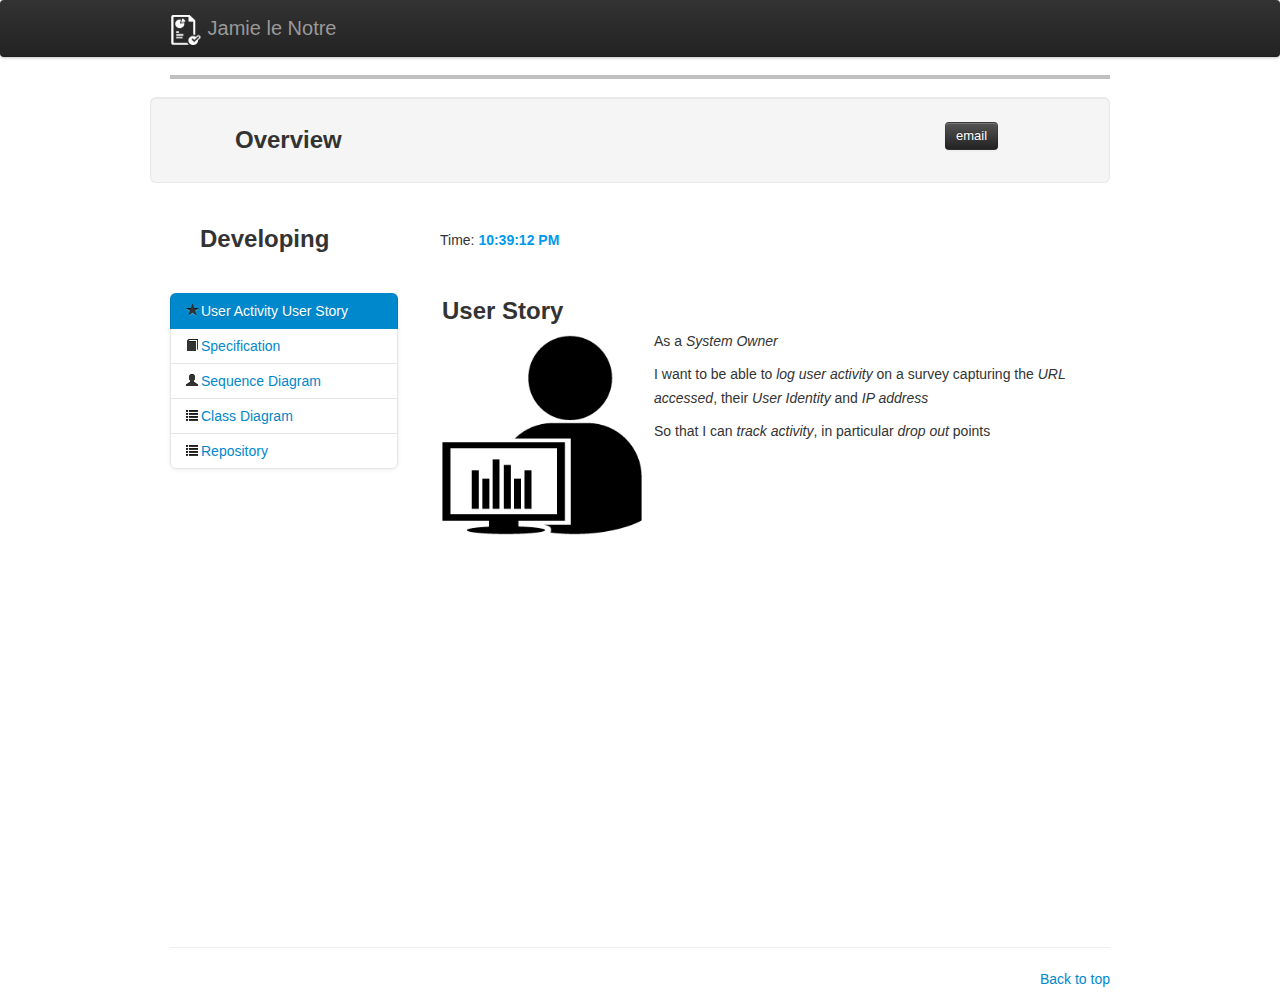
<file: index.html>
<!doctype html>
<html>
<head>
    <meta charset="utf-8" />
    <title>SPA app</title>
    <link rel="shortcut icon" href='Content/images/pictures/favicon.ico' />

    <script src='Content/js/frameworks/bootstrap.js' type="text/javascript" ></script>
    <link href='Content/css/bootstrap.css' rel="stylesheet" />

    <link href='Content/css/app.css' rel="stylesheet" />

    <link href='Content/css/google-code-prettify/prettify.css' rel="stylesheet" />
    <script src='Content/css/google-code-prettify/prettify.js' type="text/javascript"></script>
    <script src='Content/js/frameworks/jquery.js' type="text/javascript" ></script>
    
    <script src='Content/js/app.js' type="text/javascript" ></script>

    
</head>
<body>
     <div class="navbar">
      <div class="navbar-inner">
        <div class="container">
          <a class="brand" style="padding-top:15px;"><img src='Content/images/pictures/Analytic_report_32.png' alt="js" width="32" height="30" />
              Jamie le Notre
          </a>
        </div>
      </div>
    </div>

    <div class="container">
     <div class="row">
            <div class="span12" style="height:4px;background:silver;"></div>
     </div>

     <div class="row">
       <div class="span12">
        
        </div>
      </div>
      <br />
        

<div class="row well well-large">
    <div class="span9">
        <h2>&nbsp;&nbsp;&nbsp;&nbsp;&nbsp;&nbsp;Overview</h2>
    </div>
    <div class="span2 pull-right">
        <a class="btn btn-inverse">email</a>
    </div>
</div>
<br />
<div class="row">
    <div class="span3 offsethalf">
        <h2>Developing</h2>
    </div>
    <div class="span7 lower">Time: <span id="time" style="color: #09e;font-weight:bold;"></span></div>
</div>

<br />
<br />
<div class="row">

    <div class="span3 bs-docs-sidebar">
        <ul class="nav nav-list bs-docs-sidenav">
            <li class="slide1"><a href="#slide1"><i class="icon-star"></i>User Activity User Story</a></li>
            <li class="slide2"><a href="#slide2"><i class="icon-book"></i>Specification</a></li>
            <li class="slide3"><a href="#slide3"><i class="icon-user"></i>Sequence Diagram</a></li>
            <li class="slide4"><a href="#slide4"><i class="icon-list"></i>Class Diagram</a></li>
            <li class="slide5"><a href="#slide5"><i class="icon-list"></i>Repository</a></li>

         
        </ul>

    </div>
    <div class="span9">
        <div id="content">
           <div id="content-slide">
            <img src="Content/images/loading.gif" style="margin: 10px 0 0 80px;" alt="loading..." />
           </div>
        </div>
    </div>
</div>

<!-- templates -->
<!-- templates Slide 1 -->
<script type="text/template" id="Slide1">

</script>
<!-- templates Slide 1 -->

<!-- templates Slide 2 -->
<script type="text/template" id="Slide2">

</script>
<!-- templates Slide 2 -->

<!-- templates Slide 3 -->
<script type="text/template" id="Slide3">
<div class="slide" >

</script>
<!-- templates Slide 3 -->

<!-- templates Slide 4 -->
<script type="text/template" id="Slide4">

</script>
<!-- templates Slide 4 -->

<!-- templates Slide 5 -->
<script type="text/template" id="Slide5">

</script>
<!-- templates Slide 5 -->

<!-- templates Slide 6 -->
<script type="text/template" id="Slide6">

</script>
<!-- templates Slide 6 -->

<!-- templates Slide 7 -->
<script type="text/template" id="Slide7">


</script>
<!-- templates Slide 2 -->

<script src="Content/js/frameworks/underscore.js" type="text/javascript"></script>
<script src="Content/js/frameworks/backbone.js" type="text/javascript"></script>
<script src="Content/js/frameworks/json2.js" type="text/javascript"></script>
<script src="Content/js/frameworks/backbone.faux.server.js" ></script>
<script src="Content/js/frameworks/require.js" data-main="Content/js/frameworks/main" type="text/javascript"></script>



    <script src="Content/js/slideapp.js"></script>


      <br /><br />

      <hr />
      <div class="footer">
        <p class="pull-right"><a id="totop" href="#">Back to top</a></p>
        <p style="font-size:11pt;"></p>
      </div>
      <br />
   </div>

<script type="text/javascript">

    $(function() {
        prettyPrint();

        // animates page to scroll to top
        $('#totop').on('click', function () {
            $("html, body").animate({ scrollTop: 0 }, 500);
            return false;
        });
    });

</script>
</body>
</html>
</file>
<file: Content/css/google-code-prettify/prettify.css>
.com { color: #93a1a1; font-style: italic;}
.lit { color: #195f91; }
.pun, .opn, .clo { color: #93a1a1; }
.fun { color: #dc322f; }
.str, .atv { color: #D14; }
.kwd, .linenums .tag { color: #1e347b; }
.typ, .atn, .dec, .var { color: teal; }
.pln { color: #48484c; }

.prettyprint {
  padding: 8px;
  background-color: #f7f7f9;
  border: 1px solid #e1e1e8;
}
.prettyprint.linenums {
  -webkit-box-shadow: inset 40px 0 0 #fbfbfc, inset 41px 0 0 #ececf0;
     -moz-box-shadow: inset 40px 0 0 #fbfbfc, inset 41px 0 0 #ececf0;
          box-shadow: inset 40px 0 0 #fbfbfc, inset 41px 0 0 #ececf0;
}

/* Specify class=linenums on a pre to get line numbering */
ol.linenums {
  margin: 0 0 0 33px; /* IE indents via margin-left */
} 
ol.linenums li {
  padding-left: 12px;
  color: #bebec5;
  line-height: 18px;
  text-shadow: 0 1px 0 #fff;
}
</file>
<file: Content/css/app.css>
﻿body {
 font-size : 14px;
}

/* required to center navbar. oversight in bootstrap? */
.navbar-inner > .container { 
    width:940px; 
} 

/* turn row hover 'off'*/
.table tbody tr:hover td { 
    background-color: white;
}
.table tbody tr:hover th { 
    background-color: beige;
}

code, pre {
    font-size:13.5px;
}

p {
    line-height:24px;
}

.breadcrumb {
   font-size:14px;
   border: 1px solid #f5f5f5;
}

.nobr  { 
    white-space:nowrap; 
}

.section {
    padding: 12px 8px 8px 8px;
}
.colorcode {
    margin-top:12px;height:4px;width:14px;
}

.first-col {
    width:190px;
}

.mv-col {
    width:160px;
}

.essential-col {
     width:280px;
}

.inaction-col {
     width:160px;
}

.patternrow {
    background:white;
    text-align:left;
}


.home-top {
   padding:10px 20px 10px 20px; 
   font-size :14px; 
   color:#444;
   line-height:22px;
}

.pattern-top {
   padding:10px 15px 10px 0px; 
   font-size :14px; 
   color:#444;
   line-height:22px;
}

.module-link { 
   padding:10px 0 10px 50px; 
   font-size :14px; 
   color:#444;
   width:570px;
   line-height:22px;
}

.h1title {
   color:#4e3825;
   margin-bottom:14px;
}

.usage {
    padding:0px; 
    border:solid 0px white; 
    border-spacing:0px;
}

.usage1 {
    width: 160px;
    vertical-align: top;
}

.usage2 {
    width: 165px; 
    vertical-align: top;
}

.usage3 {
    width: 180px; 
    vertical-align: top; 
    font-size: 10pt; 
    color: #666; 
    font-style: italic;
}

.usage4 {
    width: 130px;
    vertical-align: top;
}

.usage5 {
    width: 395px; 
    vertical-align: top; 
    font-size: 10pt; 
    color: #666; 
    font-style: italic;
}


.ptext {
    font-size:14px;
    padding-bottom:15px;
    width: 620px;
}

.ptext  p, .ptext  div {
    margin-bottom: 15px;
    line-height:24px;
}

.ptext ul, .ptext ol {
    margin-bottom:10px;
}
.ptext ul li, .ptext ol li {
    padding:4px 0px;
    line-height:22px;
}

.ptext p + ul, .ptext p + ol {
    margin-bottom: 0px;
}

.ptext ul + p, .ptext ol + p {
    margin-top: 14px;
}

ul.circle {
   list-style-type: circle;
}

.ptext ul li ul {
    list-style-type: circle;
}

.qtext {
   font-size:14px;
   padding-top:12px;
   padding-bottom:12px;
}

.cd
{
    color: #000;
    font-family: Menlo,Monaco,Consolas,"Courier New",monospace;
    font-size: 14px;
    padding: 0 3px 2px;
    /*border:solid 1px #ecc;*/
    border:solid 0px #fcc;
    background:#f3f3f7;
} 

* {
   outline: none !important;
   -moz-outline: none !important;
}

.offsethalf {
  margin-left: 50px;
}
.lower {
    padding:10px 0 0 0;
}

.js {
    background: url(../img/js-small.png) no-repeat top left; 
    padding: 1px 0 4px 26px;
}


/* apps section */

/* dash board */
.btn-link {
	border: 1px solid #ddd;
	margin-bottom: -1px;
  	padding: 30px 0px;
	font-size: 26px;
  	background-color: #fafafa;
  	background-image: -moz-linear-gradient(top, #fafafa, #efefef);
  	background-image: -webkit-gradient(linear, 0 0, 0 100%, from(#fafafa), to(#efefef));
  	background-image: -webkit-linear-gradient(top, #fafafa, #efefef);
  	background-image: -o-linear-gradient(top, #fafafa, #efefef);
  	background-image: linear-gradient(to bottom, #fafafa, #efefef);
  	filter: progid:dximagetransform.microsoft.gradient(startColorstr='#fafafa', endColorstr='#efefef', GradientType=0);
  	-webkit-box-shadow: none;
       -moz-box-shadow: none;
          	box-shadow: none;
  	-webkit-border-radius: 2px;
       -moz-border-radius: 2px;
          	border-radius: 2px;
	display:block;
	color: #646464;
	text-shadow: 0px 1px 1px #fff;
}

.btn-link:hover, 
.btn-link.active {
	border: 1px solid #ccc;
  	background-color: #fafafa;
  	background-image: -moz-linear-gradient(top, #fafafa, #e1e1e1);
  	background-image: -webkit-gradient(linear, 0 0, 0 100%, from(#fafafa), to(#e1e1e1));
  	background-image: -webkit-linear-gradient(top, #fafafa, #e1e1e1);
  	background-image: -o-linear-gradient(top, #fafafa, #e1e1e1);
  	background-image: linear-gradient(to bottom, #fafafa, #e1e1e1);
  	filter: progid:dximagetransform.microsoft.gradient(startColorstr='#fafafa', endColorstr='#e1e1e1', GradientType=0);

	text-decoration: none;
}

.btn-below {
	text-align: center;
	margin: 10px auto;
	font-size: 16px;
	color: #aaa;
	text-shadow: 0px 1px 1px #fff;
}
.norowwrap {
    display: block;
    width: 100%;
    white-space: nowrap;
    overflow: hidden;
    max-height: 140px;
}
.btn-div {
    text-align: center;
    position: relative;
    display: block;
    width: 130px;
    margin: 0px 20px 20px 20px;
}

/* data entry */
.customers {
    padding-top: 15px;
}

/* mapping */
.map {
    width: 620px;
    height: 400px;
    margin: 20px 0 0 0;
}

/* search */
#searchresults {
    min-height:400px;
}

/* spa */
.bs-docs-sidenav {
    width: 228px;
    margin: 0px 0 0;
    padding: 0;
    background-color: #fff;
    -webkit-border-radius: 6px;
    -moz-border-radius: 6px;
    border-radius: 6px;
    -webkit-box-shadow: 0 1px 4px rgba(0,0,0,.065);
    -moz-box-shadow: 0 1px 4px rgba(0,0,0,.065);
    box-shadow: 0 1px 4px rgba(0,0,0,.065);
}

.bs-docs-sidenav > li > a {
    display: block;
    width: 190px \9;
    margin: 0 0 -1px;
    padding: 8px 14px;
    border: 1px solid #e5e5e5;
}

.bs-docs-sidenav > li:first-child > a {
    -webkit-border-radius: 6px 6px 0 0;
    -moz-border-radius: 6px 6px 0 0;
    border-radius: 6px 6px 0 0;
}

.bs-docs-sidenav > li:last-child > a {
    -webkit-border-radius: 0 0 6px 6px;
    -moz-border-radius: 0 0 6px 6px;
    border-radius: 0 0 6px 6px;
}

.bs-docs-sidenav > .active > a {
    position: relative;
    z-index: 2;
    padding: 9px 15px;
    border: 0;
    text-shadow: 0 1px 0 rgba(0,0,0,.15);
    -webkit-box-shadow: inset 1px 0 0 rgba(0,0,0,.1), inset -1px 0 0 rgba(0,0,0,.1);
    -moz-box-shadow: inset 1px 0 0 rgba(0,0,0,.1), inset -1px 0 0 rgba(0,0,0,.1);
    box-shadow: inset 1px 0 0 rgba(0,0,0,.1), inset -1px 0 0 rgba(0,0,0,.1);
}
/* Chevrons */
.bs-docs-sidenav .icon-chevron-right {
    float: right;
    margin-top: 2px;
    margin-right: -6px;
    opacity: .25;
}

.bs-docs-sidenav > li > a:hover {
    background-color: #f5f5f5;
}

.bs-docs-sidenav a:hover .icon-chevron-right {
    opacity: .5;
}

.bs-docs-sidenav .active .icon-chevron-right,
.bs-docs-sidenav .active a:hover .icon-chevron-right {
    background-image: url(../img/glyphicons-halflings-white.png);
    opacity: 1;
}

.bs-docs-sidenav.affix {
    top: 40px;
}

.bs-docs-sidenav.affix-bottom {
    position: absolute;
    top: auto;
    bottom: 270px;
}

#content {
    height: 600px;
    padding-left:32px;
}
    
#content-slide {
    float:right;
    width:668px;
    min-height:500px;
    /*display: block;*/
        
    overflow: hidden;
}
.slide {
    width:668px;
}
</file>
